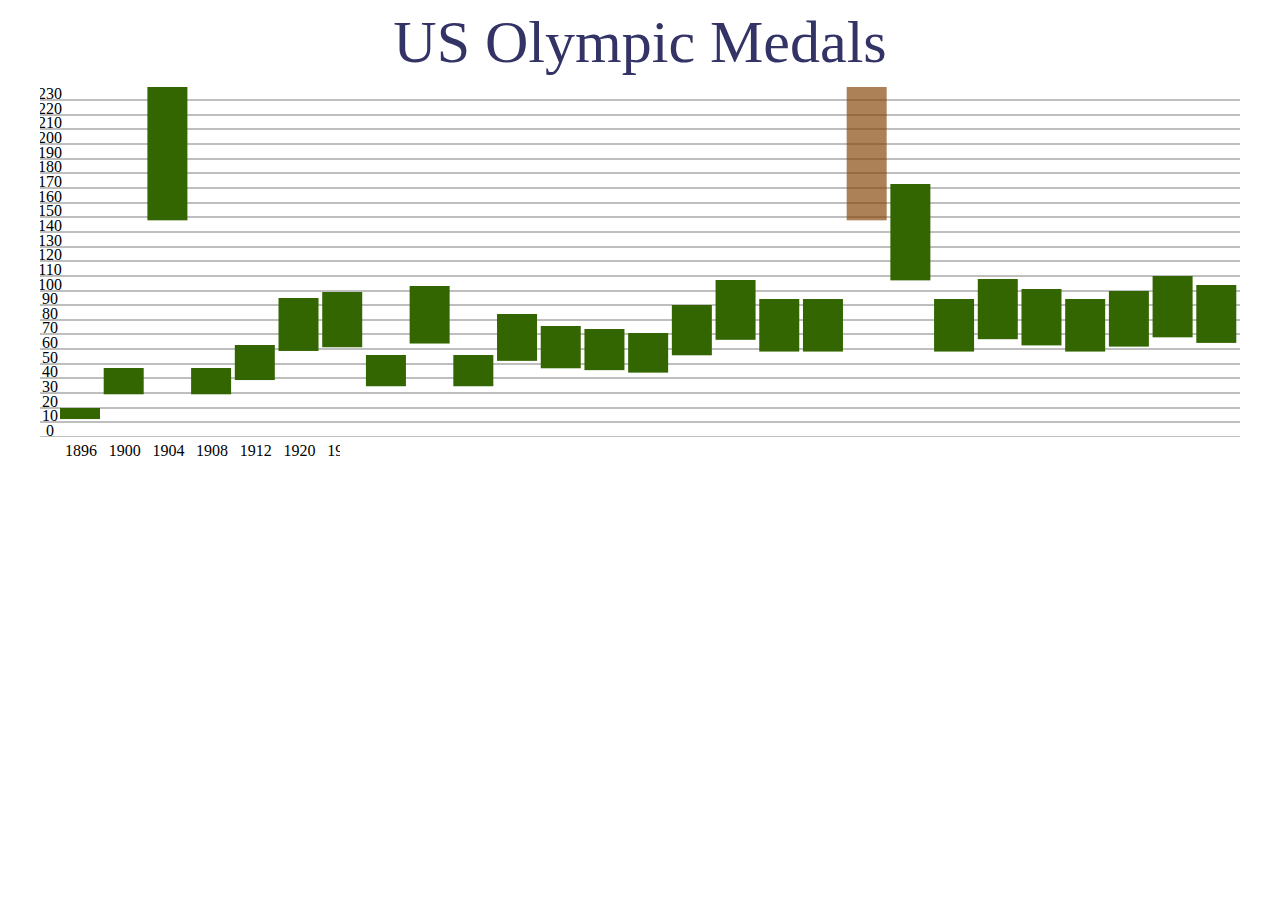
<file: src/main/webapp/index.html>
<!DOCTYPE html>
<html>
<head>
	<script type="text/javascript" src="d3lib/d3.js"></script>
	<script type="text/javascript" src="d3lib/d3.csv.js"></script>
	<script type="text/javascript" src="d3lib/d3.geom.js"></script>
  <script type="text/javascript" src="d3lib/d3.layout.js"></script>
  <link rel="stylesheet" type="text/css" href="css/hw6.css" /> 
	
</head>

<body>
  <div id="title" class="title"> US Olympic Medals </div>
  <div id="chart"></div>
  <div id="label"></div>
  <div id="button"></div>
  <div id="commLine"></div>
  <script type="text/javascript" charset="utf-8">
    
    var barCount;
    var globMax;

    var annimationTime = 1500;

    
    d3.csv("US_medals.csv", function(data)
    {
        var barWidth = 40;
        var width = 1200;
        var height = 350;
    		

        var title = d3.select("#title")
                      .append("g")
                      .attr("width", width)
                      .attr("height", 50);
    	
        var bars = d3.select("#chart")
                     .append("svg:svg")
                     .attr("width", width)
                     .attr("height", height);

        var labels = d3.select("#label")
                       .append("svg:svg")
                       .attr("Width", width)
                       .attr("height", 20);
        
        var buttons = d3.select("#button")
                        .append("svg:svg")
                        .attr("Width", width)
                        .attr("height", 150);

        var commLines = d3.select("#commLine")
                        .append("svg:svg")
                        .attr("Width", width)
                        .attr("height", 150);                  

        console.log(buttons);

        // Draw the initial bargraph //
        changeData("Total");

        
        var x = d3.scale.linear().domain([0, data.length]).range([20, width]);   // From example Barchart_3.html
        
        // Year Labels //
        labels.selectAll("text")
              .data(data)
              .enter()
              .append("svg:text")
              .attr("x", function(datum, index) { return x(index)+ 5; })
              .attr("y", 15)
              .text(function(datum) { return datum.Year; });


       // Circle Buttons //
        cir = ["Total", "Gold", "Silver", "Bronze"];
        buttons.selectAll("circle")
               .data(cir)
               .enter().append("svg:circle")
               .style("fill", function(d) {
                    return pickColor(d);
               })
               .attr("r", function(datum, index){
                    if(index == 0){
                        return 60;
                    }
                    else{
                        return 30;
                    }
               })
               .attr("cx", function(datum, index) { return index*150 + 400; })
               .attr("cy", 60)
               .on('click', changeData)
               .on("mousedown", enlarge);

        // Circle Labels //
        buttonLabel = ["", "Total Medals", "Gold Medals", "Silver Medals", "Bronze Medals"];
        buttons.selectAll("text")
               .data(buttonLabel)
               .enter().append("svg:text")
               .attr("x", function(datum, index) {return index*150+210; })
               .attr("y", 135)
               .text(function(datum) { return datum; });


        // Helper Functions //

        function enlarge(){
            buttons.selectAll("circle")
                   .transition()
                   .delay(0).duration(500)
                   .attr("r", 30);

            d3.select(this)
              .transition()
              .delay(0).duration(500)
              .attr("r", 60);
        }
        
        function changeData(field){
          
          globMax = 0;
          var val = d3.max(data, function(datum) { 
                window.globMax = Math.max(window.globMax, datum[field]);
                return window.globMax; 
          });
          var x = d3.scale.linear().domain([0, data.length]).range([20, width]);
          var y = d3.scale.linear().domain([0, globMax]).rangeRound([0, height]);
          //console.log(globMax);

          // Y-Axis Lines //
          /* This code block dynamically generates the y-axis marker lines.
             This procedure was taken from Barchart_3.html
          */
          bars.selectAll("line").remove();
          bars.selectAll("line")
              .data(y.ticks(20))
              .enter().append("line")
              .attr("x1", 0)
              .attr("x2", 1200)
              .attr("y1", function(i){return height - y(i);})
              .attr("y2", function(i){return height - y(i);})
              .style("stroke", "black")
              .style("opacity", .5);

          

          // Y-Axis Text //
          /* This code block dynamically generates the y-axis labels using the
             range of the category-data (subset of all data). 
             This procedure was taken from Barchart_3.html
          */
          bars.selectAll("text").remove();
          bars.selectAll("text")
              .data(y.ticks(20))
              .enter().append("svg:text")
              .attr("x", 10)
              .attr("y", function(i){return height - y(i)+5;})
              .attr("dy", "-0.4em")
              .attr("text-anchor", "middle")
              .text(function(i){return i;})
              .attr("fill","black");


          // Draw Bar in graph //
          /* This code block dynamically generates the bars in the 
             chart using the categoty-data subset. 
             This is inspired by the procedure used in Barchart_3.html,
             but is heavily extended/modified.
          */
          window.barCount = 0;
          bars.selectAll("rect").remove();
          bars.selectAll("rect")
  	          .data(data)
  	          .enter()
                .append("svg:rect")
                .attr("x", function(datum, index) { return x(index); })
                .attr("y", function(datum) { 
                      if (y(datum[field]) == 0) {
                        return 0;
                      }
                      return height - y(datum[field]); 
                    })
                .attr("height", 0)
                .attr("width", barWidth)
                .attr("fill", pickColor(field))
  	            .on("mouseover",function(datum){
                      d3.select(this).style("fill", "#9999FF"); //highlighting
                      
                      var whatIsThis = d3.select(this)[0][0].__data__.Comments;
                      //console.log(whatIsThis[0][0].__data__.Comments);
                      //console.log(whatIsThis);
                      
                      var commentToPrint = whatIsThis;
                      if (whatIsThis == "NA") {
                          commentToPrint = "";
                      }
                      //console.log(commentToPrint);
                      
                      /*
                      var commentToPrint = (function(datum) {
                        if(y(datum["Comments"]) == "NA") {
                          return "";
                        }
                        return y(datum["Comments"]);     
                      })();
                      console.log(commentToPrint);
                      */

                      // Details-on-demand text displays {type of medals, # of medals, and olympic location}
  	                  buttons.select("text")
                             .attr("x", 20)
                             .attr("y", 85)
                             .attr("font-family", "sans-serif")
                             .attr("font-size", "25px")
                             .attr("fill","#333366")
                             .text(datum[field] + " " + field + " in " + datum.Games + " " + commentToPrint);
                      })
                .on("mouseout", function() {
                      textOff();
                      d3.select(this).style("fill", function(datum) {
                          if (y(datum[field]) == 0) {
                            return "red";
                          }
                          return pickColor(field);
                        })
                })
                .transition()
                .duration(window.annimationTime)
                .attr("x", function(datum, index) { return x(index); })
                .attr("y", function(datum) { 
                      if (y(datum[field]) == 0) {
                        return 0;
                      }
                      return height - y(datum[field]); 
                    })
                .attr("height", function(datum) { 
                      if (y(datum[field]) == 0) {
                        return height;
                      }
                      return y(datum[field]); 
                    })
                .attr("width", barWidth)
                .attr("fill", function(datum) {
                      if (y(datum[field]) == 0) {
                        return "red";
                      }
                      return pickColor(field);
                    })
                .attr("id", function() {
                      var ret = "bar_" + window.barCount;
                      window.barCount++;
                      return ret;
                })
                .style("opacity", function(datum) {
                      if (y(datum[field]) == 0) {
                        return 0.1;
                      }
                      return 1;
                });
        }


        function pickCount()
        {
            var ret = "bar_" + window.barCount;
            window.barCount++;
            return ret;
        }


        function pickColor(field)
        {
            if(field == "Total")
                return "#336600";
            else if (field == "Gold")
                return "#FFCC00"; //"yellow";
            else if (field == "Silver")
                return "Silver";
            else if (field == "Bronze")
                return "#CC6600";
            else
                return "red";
        }

      /* This function helps remove dod text from the screen.
         This function was taken from Barchart_3.html with 
         slight alteration to fit our more complex architecture.
      */
	    function textOff()
	    {
	        buttons.select("text").text("");
	    };

	    }
    );
  </script>
  
</body>

</html>
</file>
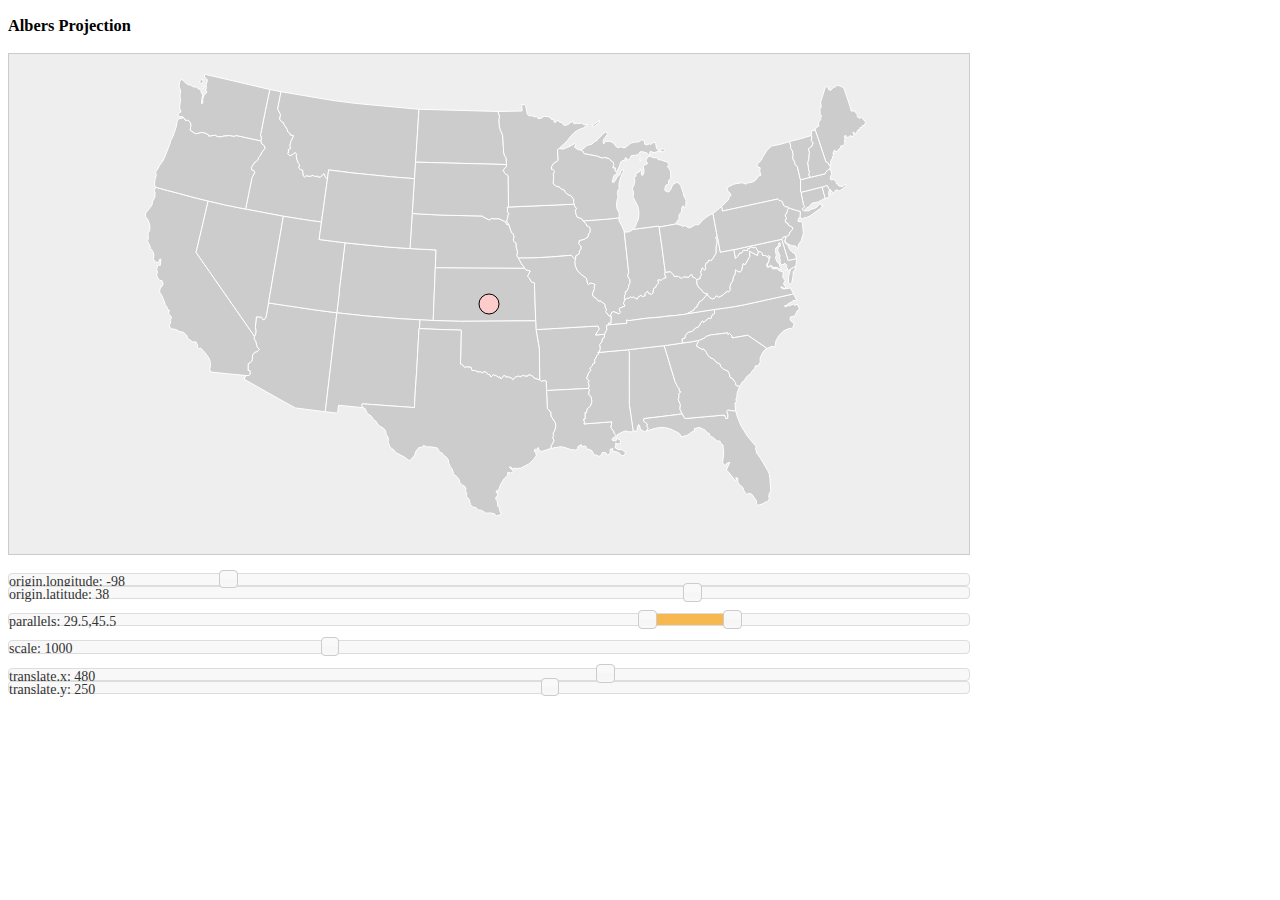
<file: src/main/webapp/d3lib/examples/albers/albers.html>
<!DOCTYPE html>
<html>
  <head>
    <meta http-equiv="Content-Type" content="text/html;charset=utf-8">
    <title>Albers Projection</title>
    <script type="text/javascript" src="../../d3.js"></script>
    <script type="text/javascript" src="../../d3.geo.js"></script>
    <script type="text/javascript" src="../../lib/jquery/jquery.min.js"></script>
    <script type="text/javascript" src="../../lib/jquery-ui/jquery-ui.min.js"></script>
    <style type="text/css">

@import url("../../lib/jquery-ui/jquery-ui.css");

body, .ui-widget {
  font: 14px Helvetica Neue;
}

svg {
  width: 960px;
  height: 500px;
  border: solid 1px #ccc;
  background: #eee;
}

#states path {
  fill: #ccc;
  stroke: #fff;
}

#states circle {
  fill: #fcc;
  stroke: #000;
}

div {
  width: 960px;
}

    </style>
  </head>
  <body>
    <h3>Albers Projection</h3>
    <script type="text/javascript">

// Our projection.
var xy = d3.geo.albers(),
    path = d3.geo.path().projection(xy);

d3.select("body")
  .append("svg")
  .append("g")
    .attr("id", "states");

d3.json("../data/us-states.json", function(collection) {
  d3.select("#states")
    .selectAll("path")
      .data(collection.features)
    .enter().append("path")
      .attr("d", path);
  d3.select("#states")
    .append("circle")
      .attr("r", 10)
      .attr("transform", "translate(" + xy(xy.origin()).join(",") + ")")
});

function refresh() {
  d3.selectAll("#states path")
      .attr("d", path);
  d3.select("#states circle")
      .attr("transform", "translate(" + xy(xy.origin()).join(",") + ")")
  d3.select("#parallels span")
      .text(xy.parallels());
  d3.select("#lon span")
      .text(xy.origin()[0]);
  d3.select("#lat span")
      .text(xy.origin()[1]);
  d3.select("#scale span")
      .text(xy.scale());
  d3.select("#translate-x span")
      .text(xy.translate()[0]);
  d3.select("#translate-y span")
      .text(xy.translate()[1]);
}

    </script><p>
    <div id="lon">origin.longitude: <span>-98</span></div>
    <div id="lat">origin.latitude: <span>38</span></div><p>
    <div id="parallels">parallels: <span>29.5,45.5</span></div><p>
    <div id="scale">scale: <span>1000</span></div><p>
    <div id="translate-x">translate.x: <span>480</span></div>
    <div id="translate-y">translate.y: <span>250</span></div>
    <script type="text/javascript">

$("#parallels").slider({
  range: true,
  min: -90,
  max: 90,
  step: 1e-1,
  values: [29.5, 45.5],
  slide: function(event, ui) {
    xy.parallels(ui.values);
    refresh();
  }
});

$("#lon").slider({
  min: -180,
  max: 180,
  step: 1e-1,
  value: -98,
  slide: function(event, ui) {
    var origin = xy.origin();
    origin[0] = ui.value;
    xy.origin(origin);
    refresh();
  }
});

$("#lat").slider({
  min: -90,
  max: 90,
  step: 1e-1,
  value: 38,
  slide: function(event, ui) {
    var origin = xy.origin();
    origin[1] = ui.value;
    xy.origin(origin);
    refresh();
  }
});

$("#scale").slider({
  min: 0,
  max: 3000,
  value: 1000,
  slide: function(event, ui) {
    xy.scale(ui.value);
    refresh();
  }
});

$("#translate-x").slider({
  min: -2000,
  max: 2000,
  value: 480,
  slide: function(event, ui) {
    var translate = xy.translate();
    translate[0] = ui.value;
    xy.translate(translate);
    refresh();
  }
});

$("#translate-y").slider({
  min: -2000,
  max: 2000,
  value: 250,
  slide: function(event, ui) {
    var translate = xy.translate();
    translate[1] = ui.value;
    xy.translate(translate);
    refresh();
  }
});

    </script>
  </body>
</html>
</file>
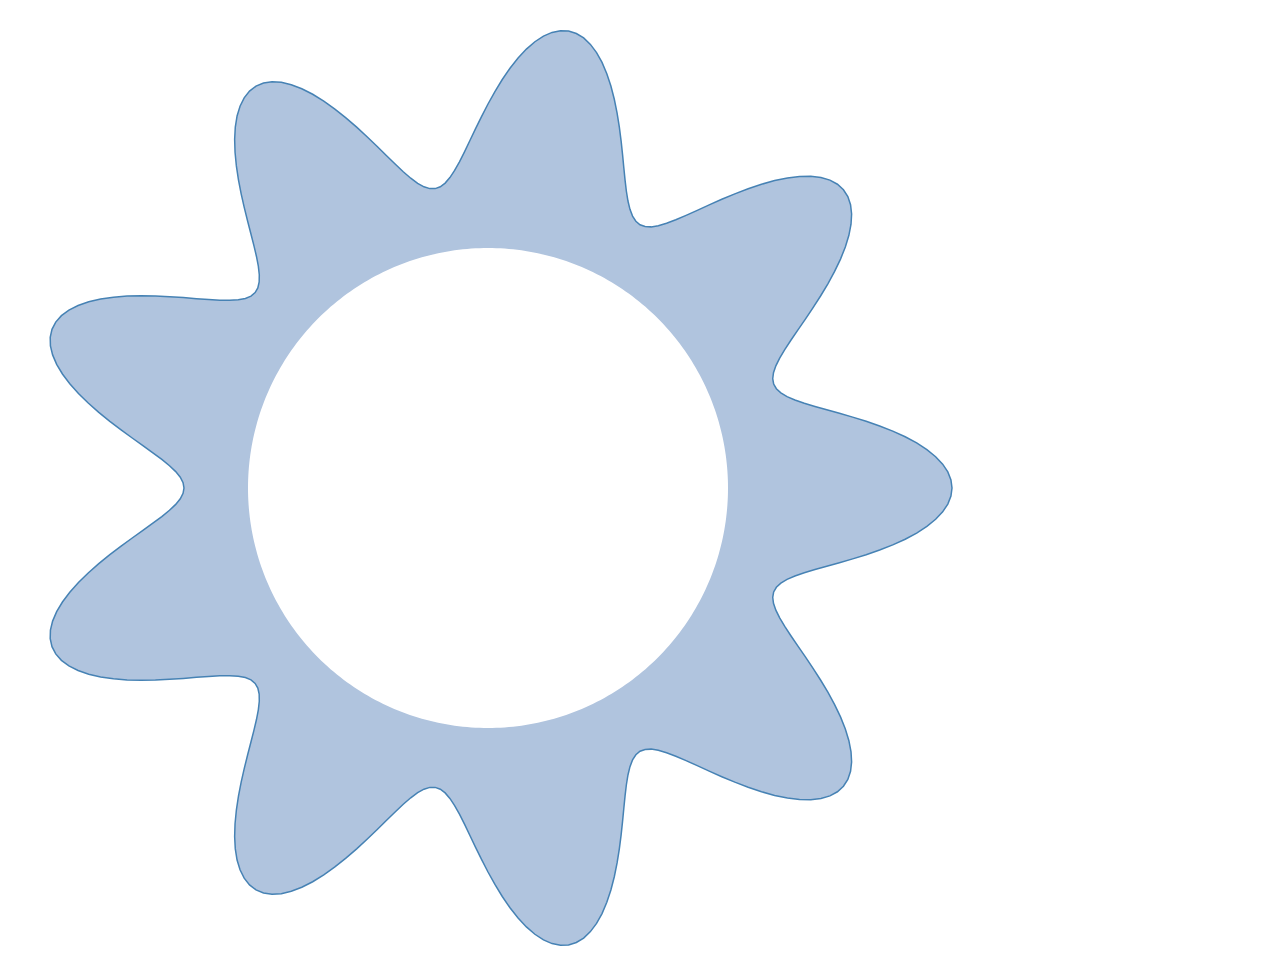
<file: src/main/webapp/d3lib/examples/area/area-radial.html>
<!DOCTYPE html>
<html>
  <head>
    <title>Area Chart (Radial)</title>
    <script type="text/javascript" src="../../d3.js"></script>
    <style type="text/css">

.area {
  fill: lightsteelblue;
}

.line {
  fill: none;
  stroke: steelblue;
  stroke-width: 1.5px;
}

    </style>
  </head>
  <body>
    <script type="text/javascript">

var r = 960 / 2,
    data = d3.range(361).map(function(i) { return .8 + Math.sin(i / 20 * Math.PI) / 6; });

var svg = d3.select("body").append("svg")
    .data([data])
    .attr("width", r * 2)
    .attr("height", r * 2)
  .append("g")
    .attr("transform", "translate(" + r + "," + r + ")");

svg.append("path")
    .attr("class", "area")
    .attr("d", d3.svg.area.radial()
    .innerRadius(r / 2)
    .outerRadius(function(d) { return r * d; })
    .angle(function(d, i) { return i / 180 * Math.PI; }));

svg.append("path")
    .attr("class", "line")
    .attr("d", d3.svg.line.radial()
    .radius(function(d) { return r * d; })
    .angle(function(d, i) { return i / 180 * Math.PI; }));

    </script>
  </body>
</html>
</file>
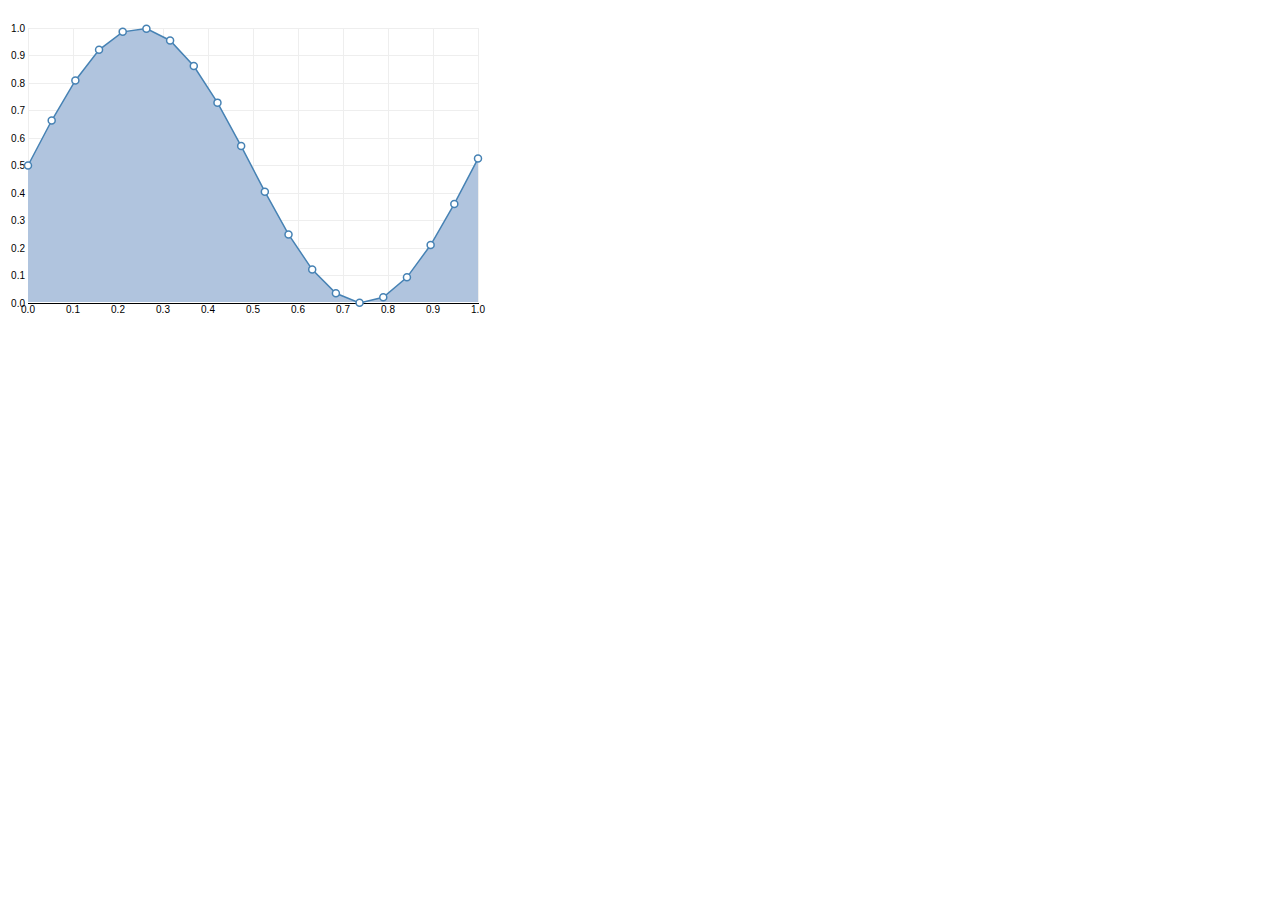
<file: src/main/webapp/d3lib/examples/area/area.html>
<!DOCTYPE html>
<html>
  <head>
    <title>Area Chart</title>
    <script type="text/javascript" src="../../d3.js"></script>
    <style type="text/css">

body {
  font: 10px sans-serif;
}

.rule line {
  stroke: #eee;
  shape-rendering: crispEdges;
}

.rule line.axis {
  stroke: #000;
}

.area {
  fill: lightsteelblue;
}

.line, circle.area {
  fill: none;
  stroke: steelblue;
  stroke-width: 1.5px;
}

circle.area {
  fill: #fff;
}

    </style>
  </head>
  <body>
    <script type="text/javascript">

var data = d3.range(20).map(function(i) {
  return {x: i / 19, y: (Math.sin(i / 3) + 1) / 2};
});

var w = 450,
    h = 275,
    p = 20,
    x = d3.scale.linear().domain([0, 1]).range([0, w]),
    y = d3.scale.linear().domain([0, 1]).range([h, 0]);

var vis = d3.select("body")
  .append("svg")
    .data([data])
    .attr("width", w + p * 2)
    .attr("height", h + p * 2)
  .append("g")
    .attr("transform", "translate(" + p + "," + p + ")");

var rules = vis.selectAll("g.rule")
    .data(x.ticks(10))
  .enter().append("g")
    .attr("class", "rule");

rules.append("line")
    .attr("x1", x)
    .attr("x2", x)
    .attr("y1", 0)
    .attr("y2", h - 1);

rules.append("line")
    .attr("class", function(d) { return d ? null : "axis"; })
    .attr("y1", y)
    .attr("y2", y)
    .attr("x1", 0)
    .attr("x2", w + 1);

rules.append("text")
    .attr("x", x)
    .attr("y", h + 3)
    .attr("dy", ".71em")
    .attr("text-anchor", "middle")
    .text(x.tickFormat(10));

rules.append("text")
    .attr("y", y)
    .attr("x", -3)
    .attr("dy", ".35em")
    .attr("text-anchor", "end")
    .text(y.tickFormat(10));

vis.append("path")
    .attr("class", "area")
    .attr("d", d3.svg.area()
    .x(function(d) { return x(d.x); })
    .y0(h - 1)
    .y1(function(d) { return y(d.y); }));

vis.append("path")
    .attr("class", "line")
    .attr("d", d3.svg.line()
    .x(function(d) { return x(d.x); })
    .y(function(d) { return y(d.y); }));

vis.selectAll("circle.area")
    .data(data)
  .enter().append("circle")
    .attr("class", "area")
    .attr("cx", function(d) { return x(d.x); })
    .attr("cy", function(d) { return y(d.y); })
    .attr("r", 3.5);

    </script>
  </body>
</html>
</file>
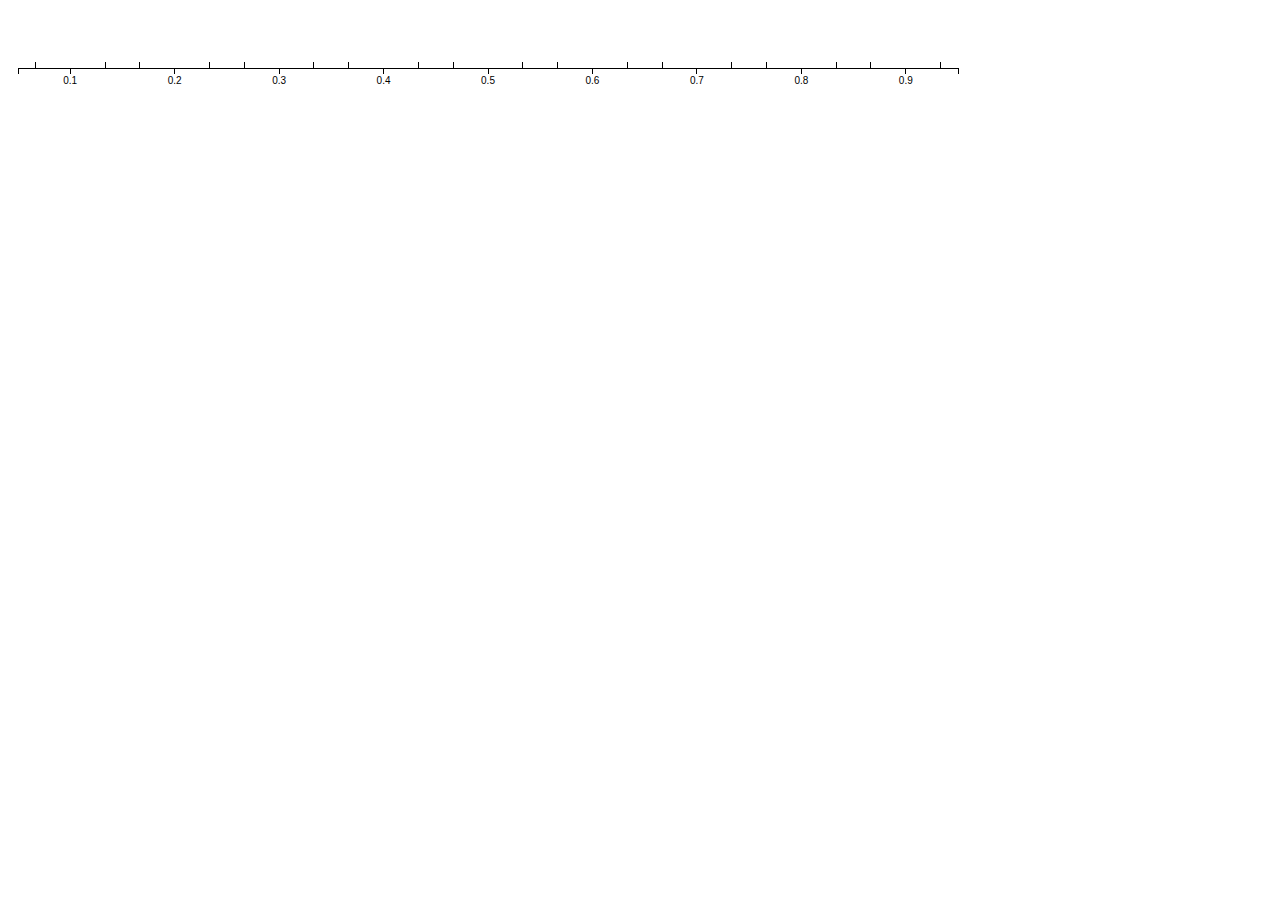
<file: src/main/webapp/d3lib/examples/axis/axis-alternating.html>
<!DOCTYPE html>
<html>
  <head>
    <script type="text/javascript" src="../../d3.js"></script>
    <style type="text/css">

body {
  font: 10px sans-serif;
}

line, path {
  fill: none;
  stroke: #000;
  shape-rendering: crispEdges;
}

.minor :not(.minor) {
  display: none;
}

    </style>
  </head>
  <body>
    <script type="text/javascript">

var m = [10, 10, 20, 10],
    w = 960 - m[1] - m[3],
    h = 80 - m[0] - m[2],
    x = d3.scale.linear().domain([.05, .95]).range([0, w]),
    y = d3.scale.linear().range([0, h]);

var svg = d3.select("body").append("svg")
    .attr("width", w + m[1] + m[3])
    .attr("height", h + m[0] + m[2])
  .append("g")
    .attr("transform", "translate(" + m[3] + "," + m[0] + ")");

svg.append("g")
    .attr("class", "x minor")
    .attr("transform", "translate(0," + h + ")")
    .call(d3.svg.axis().scale(x).tickSubdivide(2).tickSize(-6));

svg.append("g")
    .attr("class", "x axis")
    .attr("transform", "translate(0," + h + ")")
    .call(d3.svg.axis().scale(x));

    </script>
  </body>
</html>
</file>
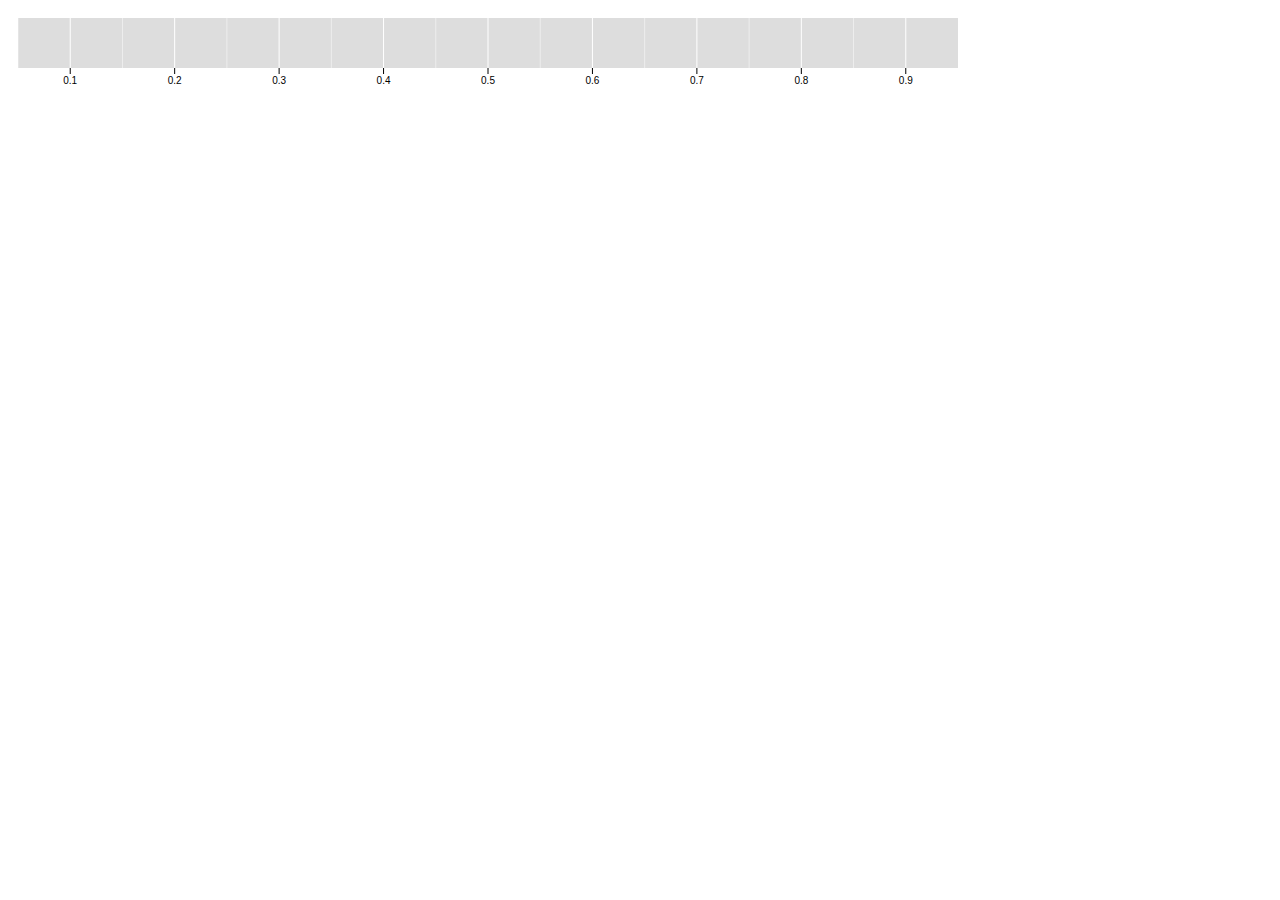
<file: src/main/webapp/d3lib/examples/axis/axis-ggplot2.html>
<!DOCTYPE html>
<html>
  <head>
    <script type="text/javascript" src="../../d3.js"></script>
    <style type="text/css">

body {
  font: 10px sans-serif;
}

rect {
  fill: #ddd;
}

.grid line {
  stroke: #fff;
}

.grid line.minor {
  stroke-width: .5px;
}

.grid text {
  display: none;
}

.axis line {
  stroke: #000;
}

path {
  display: none;
}

    </style>
  </head>
  <body>
    <script type="text/javascript">

var m = [10, 10, 20, 10],
    w = 960 - m[1] - m[3],
    h = 80 - m[0] - m[2],
    x = d3.scale.linear().domain([.05, .95]).range([0, w]),
    y = d3.scale.linear().range([0, h]);

var svg = d3.select("body").append("svg")
    .attr("width", w + m[1] + m[3])
    .attr("height", h + m[0] + m[2])
  .append("g")
    .attr("transform", "translate(" + m[3] + "," + m[0] + ")");

svg.append("rect")
    .attr("width", w)
    .attr("height", h);

svg.append("g")
    .attr("class", "x grid")
    .attr("transform", "translate(0," + h + ")")
    .call(d3.svg.axis().scale(x).tickSubdivide(1).tickSize(-h));

svg.append("g")
    .attr("class", "x axis")
    .attr("transform", "translate(0," + h + ")")
    .call(d3.svg.axis().scale(x));

    </script>
  </body>
</html>
</file>
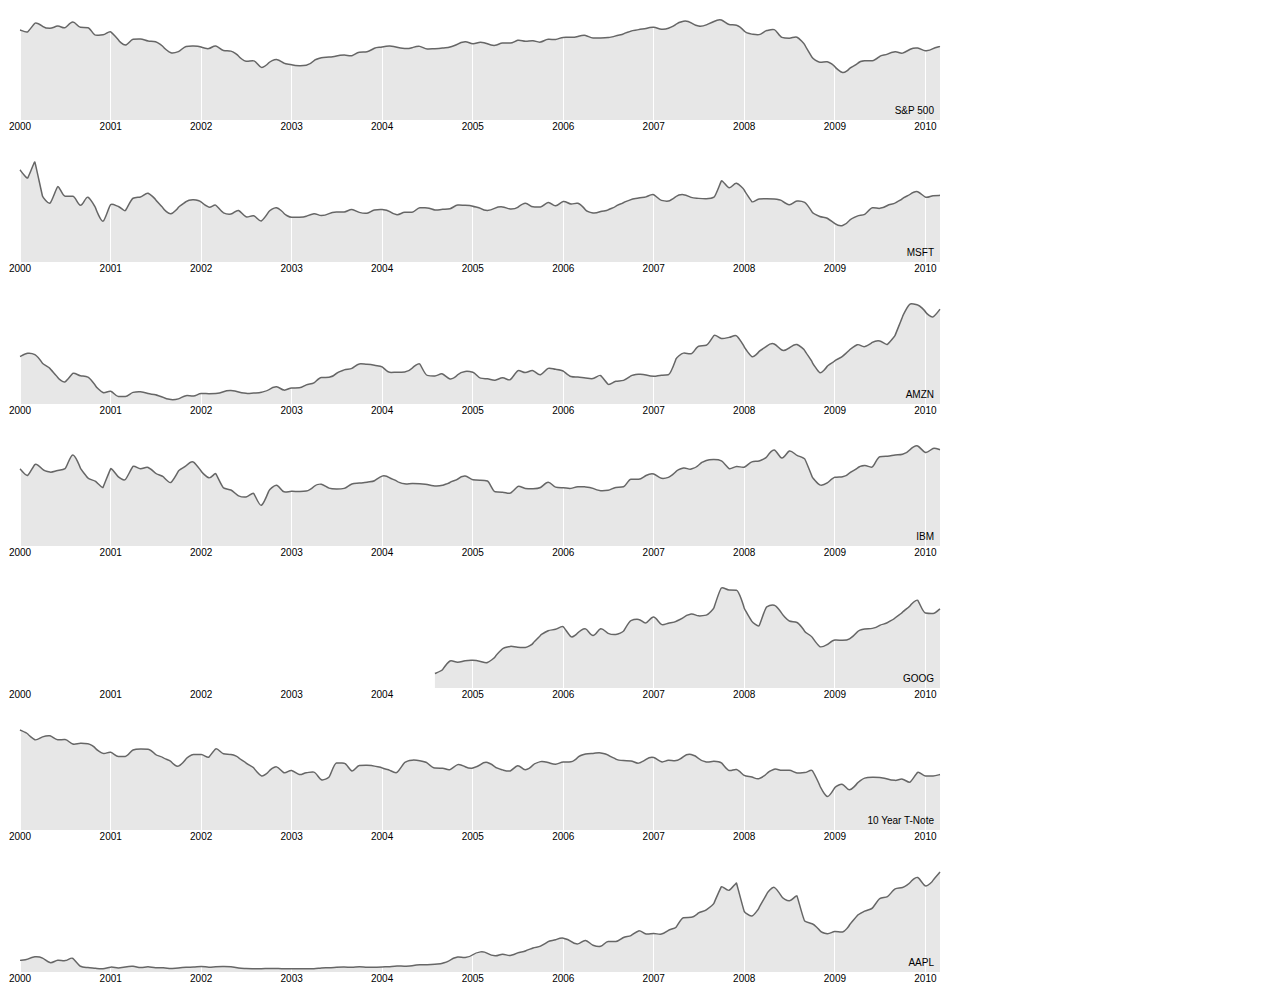
<file: src/main/webapp/d3lib/examples/axis/axis-multiples.html>
<!DOCTYPE html>
<html>
  <head>
    <script type="text/javascript" src="../../d3.js"></script>
    <script type="text/javascript" src="../../d3.csv.js"></script>
    <script type="text/javascript" src="../../d3.time.js"></script>
    <style type="text/css">

body {
  font: 10px sans-serif;
  margin: 0;
}

path.line {
  fill: none;
  stroke: #666;
  stroke-width: 1.5px;
}

path.area {
  fill: #e7e7e7;
}

.axis path, .axis line {
  fill: none;
  stroke: #fff;
  shape-rendering: crispEdges;
}

    </style>
  </head>
  <body>
    <script type="text/javascript">

var m = [20, 20, 20, 20],
    w = 960 - m[1] - m[3],
    h = 140 - m[0] - m[2],
    parse = d3.time.format("%b %Y").parse;

// Scales. Note the inverted domain for the y-scale: bigger is up!
var x = d3.time.scale().range([0, w]),
    y = d3.scale.linear().range([h, 0]);

// X-axis.
var xAxis = d3.svg.axis()
    .scale(x)
    .tickSize(-h);

// An area generator, for the light fill.
var area = d3.svg.area()
    .interpolate("monotone")
    .x(function(d) { return x(d.date); })
    .y0(h)
    .y1(function(d) { return y(d.price); });

// A line generator, for the dark stroke.
var line = d3.svg.line()
    .interpolate("monotone")
    .x(function(d) { return x(d.date); })
    .y(function(d) { return y(d.price); });

d3.csv("../data/stocks.csv", function(data) {

  // Nest values by symbol.
  var symbols = d3.nest()
      .key(function(d) { return d.symbol; })
      .entries(data);

  // Parse dates and numbers. We assume values are sorted by date.
  // Also compute the maximum price per symbol, needed for the y-domain.
  symbols.forEach(function(s) {
    s.values.forEach(function(d) { d.date = parse(d.date); d.price = +d.price; });
    s.maxPrice = d3.max(s.values, function(d) { return d.price; });
  });

  // Compute the minimum and maximum date across symbols.
  x.domain([
    d3.min(symbols, function(d) { return d.values[0].date; }),
    d3.max(symbols, function(d) { return d.values[d.values.length - 1].date; })
  ]);

  // Add an SVG element for each symbol, with the desired dimensions and margin.
  var svg = d3.select("body").selectAll("svg")
      .data(symbols)
    .enter().append("svg")
      .attr("width", w + m[1] + m[3])
      .attr("height", h + m[0] + m[2])
    .append("g")
      .attr("transform", "translate(" + m[3] + "," + m[0] + ")");

  // Add the area path elements. Note: the y-domain is set per element.
  svg.append("path")
      .attr("class", "area")
      .attr("d", function(d) { y.domain([0, d.maxPrice]); return area(d.values); });

  // Add the x-axis.
  svg.append("g")
      .attr("class", "x axis")
      .attr("transform", "translate(0," + h + ")")
      .call(xAxis);

  // Add the line path elements. Note: the y-domain is set per element.
  svg.append("path")
      .attr("class", "line")
      .attr("d", function(d) { y.domain([0, d.maxPrice]); return line(d.values); });

  // Add a small label for the symbol name.
  svg.append("text")
      .attr("x", w - 6)
      .attr("y", h - 6)
      .attr("text-anchor", "end")
      .text(function(d) { return d.key; });
});

    </script>
  </body>
</html>
</file>
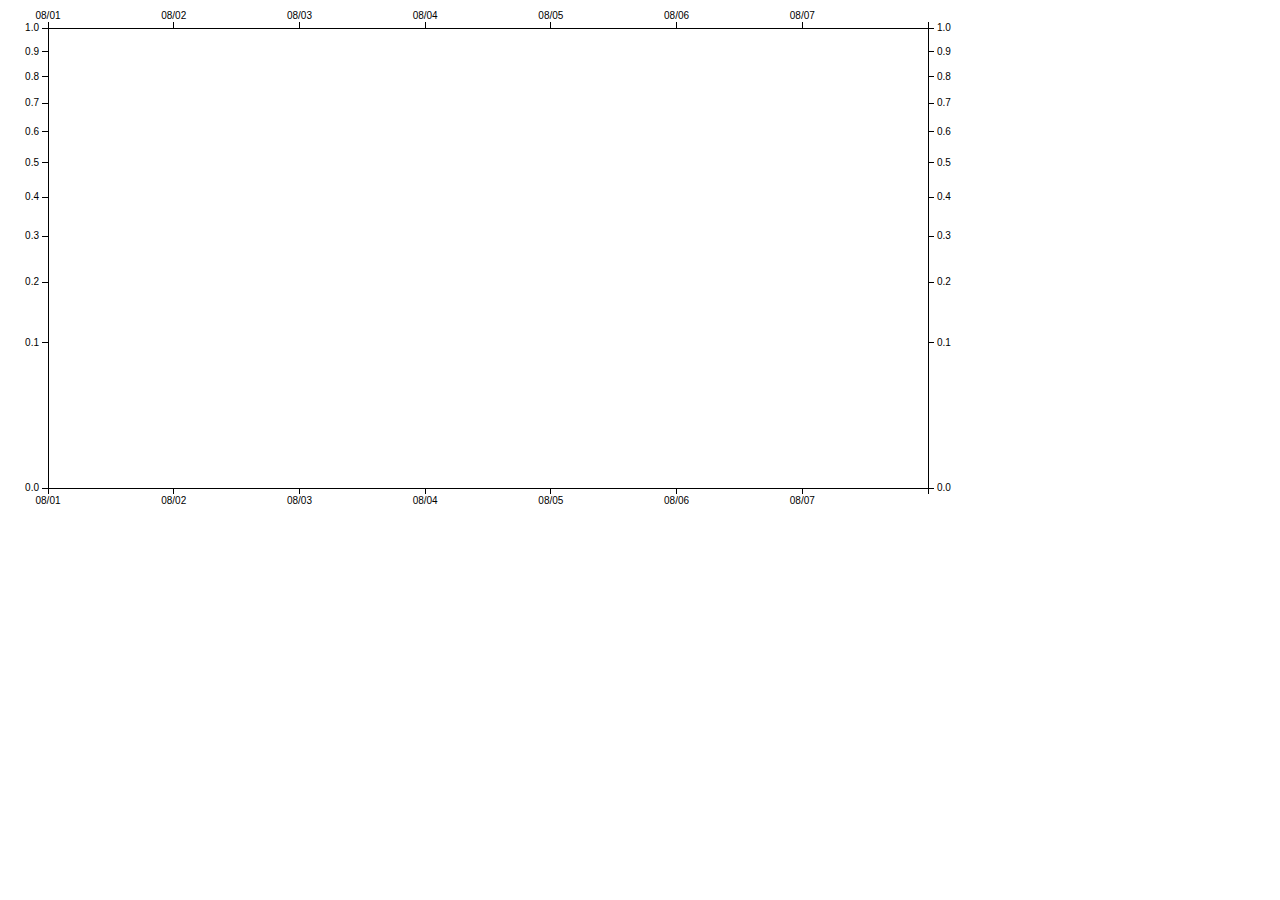
<file: src/main/webapp/d3lib/examples/axis/axis-orientations.html>
<!DOCTYPE html>
<html>
  <head>
    <script type="text/javascript" src="../../d3.js"></script>
    <script type="text/javascript" src="../../d3.time.js"></script>
    <style type="text/css">

body {
  font: 10px sans-serif;
}

.axis line, .axis path {
  fill: none;
  stroke: #000;
  shape-rendering: crispEdges;
}

    </style>
  </head>
  <body>
    <script type="text/javascript">

var m = [20, 40, 20, 40],
    w = 960 - m[1] - m[3],
    h = 500 - m[0] - m[2],
    x = d3.time.scale().domain([new Date(2011, 07, 01), new Date(2011, 07, 08)]).range([0, w]),
    y = d3.scale.sqrt().range([h, 0]);

var xAxis = d3.svg.axis()
    .scale(x)
    .ticks(d3.time.days)
    .tickFormat(d3.time.format("%m/%d"));

var yAxis = d3.svg.axis()
    .scale(y);

var svg = d3.select("body").append("svg")
    .attr("width", w + m[1] + m[3])
    .attr("height", h + m[0] + m[2])
  .append("g")
    .attr("transform", "translate(" + m[3] + "," + m[0] + ")");

svg.append("g")
    .attr("class", "bottom axis")
    .attr("transform", "translate(0," + h + ")")
    .call(xAxis.orient("bottom"));

svg.append("g")
    .attr("class", "top axis")
    .call(xAxis.orient("top"));

svg.append("g")
    .attr("class", "left axis")
    .call(yAxis.orient("left"));

svg.append("g")
    .attr("class", "right axis")
    .attr("transform", "translate(" + w + ",0)")
    .call(yAxis.orient("right"));

    </script>
  </body>
</html>
</file>
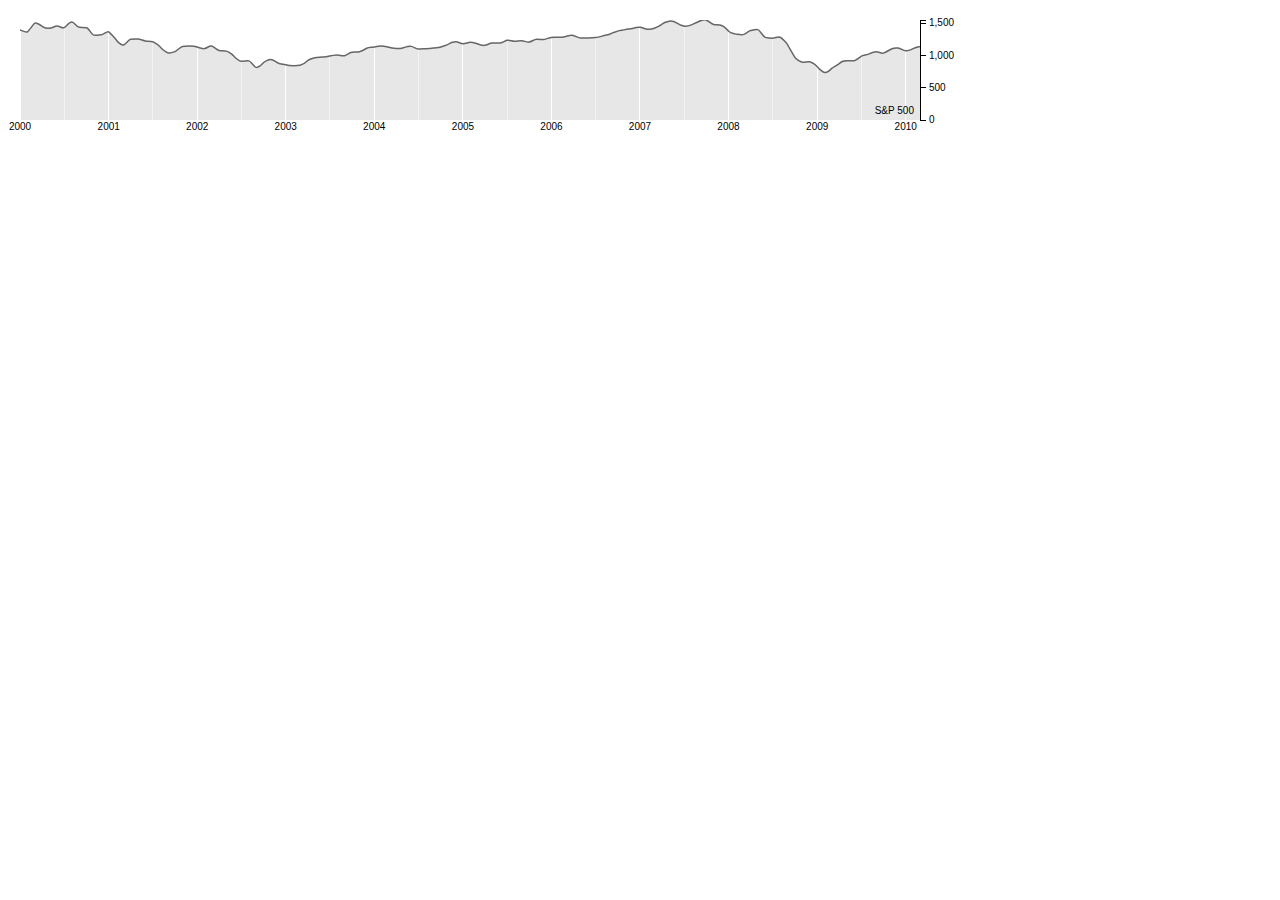
<file: src/main/webapp/d3lib/examples/axis/axis-transition.html>
<!DOCTYPE html>
<html>
  <head>
    <script type="text/javascript" src="../../d3.js"></script>
    <script type="text/javascript" src="../../d3.csv.js"></script>
    <script type="text/javascript" src="../../d3.time.js"></script>
    <style type="text/css">

body {
  font: 10px sans-serif;
  margin: 0;
}

path.line {
  fill: none;
  stroke: #666;
  stroke-width: 1.5px;
}

path.area {
  fill: #e7e7e7;
}

.axis {
  shape-rendering: crispEdges;
}

.x.axis line {
  stroke: #fff;
}

.x.axis .minor {
  stroke-opacity: .5;
}

.x.axis path {
  display: none;
}

.y.axis line, .y.axis path {
  fill: none;
  stroke: #000;
}

    </style>
  </head>
  <body>
    <script type="text/javascript">

var m = [20, 40, 20, 20],
    w = 960 - m[1] - m[3],
    h = 140 - m[0] - m[2],
    parse = d3.time.format("%b %Y").parse;

// Scales. Note the inverted domain for the y-scale: bigger is up!
var x = d3.time.scale().range([0, w]),
    y = d3.scale.linear().range([h, 0]);

// Axes.
var xAxis = d3.svg.axis().scale(x).tickSize(-h).tickSubdivide(true),
    yAxis = d3.svg.axis().scale(y).ticks(4).orient("right");

// An area generator, for the light fill.
var area = d3.svg.area()
    .interpolate("monotone")
    .x(function(d) { return x(d.date); })
    .y0(h)
    .y1(function(d) { return y(d.price); });

// A line generator, for the dark stroke.
var line = d3.svg.line()
    .interpolate("monotone")
    .x(function(d) { return x(d.date); })
    .y(function(d) { return y(d.price); });

d3.csv("../data/stocks.csv", function(data) {

  // Filter to one symbol; the S&P 500.
  var values = data.filter(function(d) {
    return d.symbol == "S&P 500";
  });

  // Parse dates and numbers. We assume values are sorted by date.
  values.forEach(function(d) {
    d.date = parse(d.date);
    d.price = +d.price;
  });

  // Compute the minimum and maximum date, and the maximum price.
  x.domain([values[0].date, values[values.length - 1].date]);
  y.domain([0, d3.max(values, function(d) { return d.price; })]);

  // Add an SVG element with the desired dimensions and margin.
  var svg = d3.select("body").append("svg")
      .attr("width", w + m[1] + m[3])
      .attr("height", h + m[0] + m[2])
    .append("g")
      .attr("transform", "translate(" + m[3] + "," + m[0] + ")");

  // Add the clip path.
  svg.append("clipPath")
      .attr("id", "clip")
    .append("rect")
      .attr("width", w)
      .attr("height", h);

  // Add the area path.
  svg.append("path")
      .attr("class", "area")
      .attr("clip-path", "url(#clip)")
      .attr("d", area(values));

  // Add the x-axis.
  svg.append("g")
      .attr("class", "x axis")
      .attr("transform", "translate(0," + h + ")")
      .call(xAxis);

  // Add the y-axis.
  svg.append("g")
      .attr("class", "y axis")
      .attr("transform", "translate(" + w + ",0)")
      .call(yAxis);

  // Add the line path.
  svg.append("path")
      .attr("class", "line")
      .attr("clip-path", "url(#clip)")
      .attr("d", line(values));

  // Add a small label for the symbol name.
  svg.append("text")
      .attr("x", w - 6)
      .attr("y", h - 6)
      .attr("text-anchor", "end")
      .text(values[0].symbol);

  // On click, update the x-axis.
  svg.on("click", function() {
    var n = values.length - 1,
        i = Math.floor(Math.random() * n / 2),
        j = i + Math.floor(Math.random() * n / 2) + 1;
    x.domain([values[i].date, values[j].date]);
    var t = svg.transition().duration(750);
    t.select(".x.axis").call(xAxis);
    t.select(".area").attr("d", area(values));
    t.select(".line").attr("d", line(values));
  });
});

    </script>
  </body>
</html>
</file>
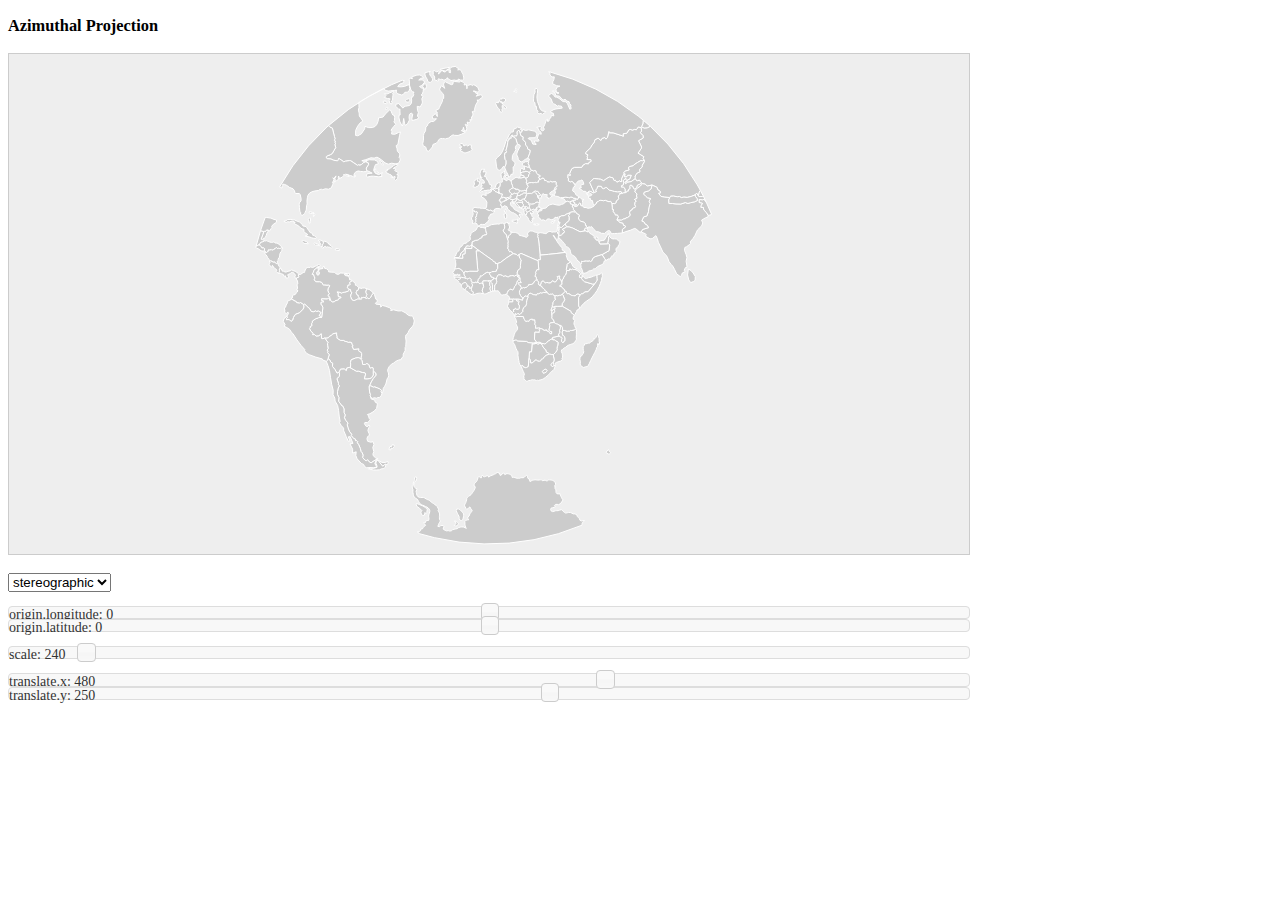
<file: src/main/webapp/d3lib/examples/azimuthal/azimuthal.html>
<!DOCTYPE html>
<html>
  <head>
    <meta http-equiv="Content-Type" content="text/html;charset=utf-8">
    <title>Azimuthal Projection</title>
    <script type="text/javascript" src="../../d3.js"></script>
    <script type="text/javascript" src="../../d3.geo.js"></script>
    <script type="text/javascript" src="../../lib/jquery/jquery.min.js"></script>
    <script type="text/javascript" src="../../lib/jquery-ui/jquery-ui.min.js"></script>
    <link type="text/css" rel="stylesheet" href="azimuthal.css"/>
  </head>
  <body>
    <h3>Azimuthal Projection</h3>
    <script type="text/javascript" src="azimuthal.js"></script><p>
    <select id="mode">
      <option value="stereographic">stereographic</option>
      <option value="orthographic">orthographic</option>
      <option value="equidistant">equidistant</option>
      <option value="gnomonic">gnomonic</option>
      <option value="equalarea">equalarea</option>
    </select>
    <div id="lon">origin.longitude: <span>0</span></div>
    <div id="lat">origin.latitude: <span>0</span></div><p>
    <div id="scale">scale: <span>240</span></div><p>
    <div id="translate-x">translate.x: <span>480</span></div>
    <div id="translate-y">translate.y: <span>250</span></div>
    <script type="text/javascript">

$("#lon").slider({
  min: -180,
  max: 180,
  step: 1e-1,
  value: 0,
  slide: function(event, ui) {
    var origin = xy.origin();
    origin[0] = ui.value;
    xy.origin(origin);
    circle.origin(origin);
    refresh();
  }
});

$("#lat").slider({
  min: -90,
  max: 90,
  step: 1e-1,
  value: 0,
  slide: function(event, ui) {
    var origin = xy.origin();
    origin[1] = ui.value;
    xy.origin(origin);
    circle.origin(origin);
    refresh();
  }
});

$("#scale").slider({
  min: 0,
  max: 3000,
  value: 240,
  slide: function(event, ui) {
    xy.scale(ui.value);
    refresh();
  }
});

$("#translate-x").slider({
  min: -2000,
  max: 2000,
  value: 480,
  slide: function(event, ui) {
    var translate = xy.translate();
    translate[0] = ui.value;
    xy.translate(translate);
    refresh();
  }
});

$("#translate-y").slider({
  min: -2000,
  max: 2000,
  value: 250,
  slide: function(event, ui) {
    var translate = xy.translate();
    translate[1] = ui.value;
    xy.translate(translate);
    refresh();
  }
});

$("#mode").change(function() {
  var mode = $(this).val();
  xy.mode(mode);
  refresh(500);
});

    </script>
  </body>
</html>
</file>
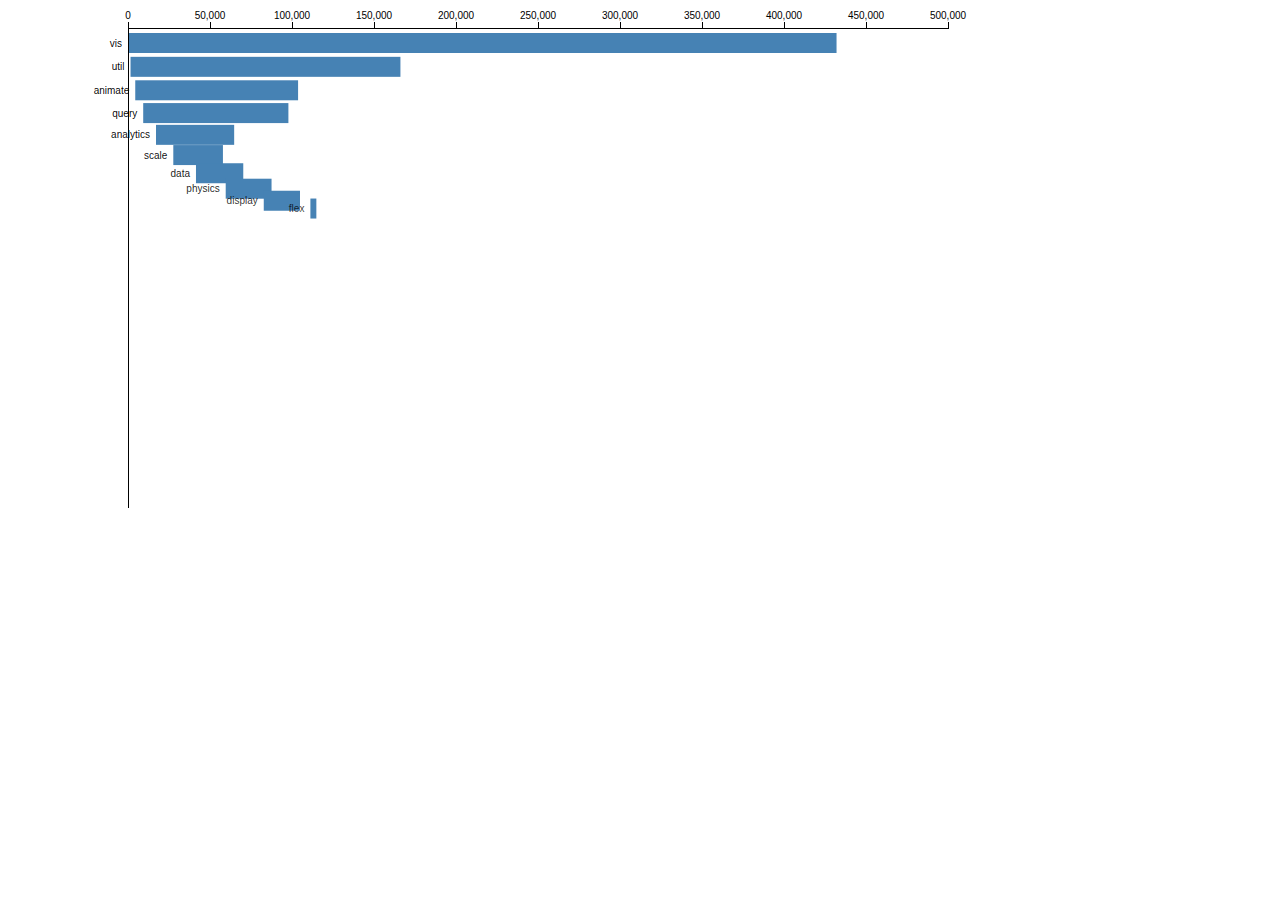
<file: src/main/webapp/d3lib/examples/bar/bar-hierarchy.html>
<!DOCTYPE html>
<html>
  <head>
    <title>Hierarchical Bar Chart</title>
    <script type="text/javascript" src="../../d3.js"></script>
    <script type="text/javascript" src="../../d3.layout.js"></script>
    <style type="text/css">

text {
  font: 10px sans-serif;
}

rect.background {
  fill: white;
}

.axis {
  shape-rendering: crispEdges;
}

.axis path, .axis line {
  fill: none;
  stroke: #000;
}

    </style>
  </head>
  <body>
    <script type="text/javascript">

var m = [20, 20, 20, 120], // top right bottom left
    w = 960 - m[1] - m[3], // width
    h = 500 - m[0] - m[2], // height
    x = d3.scale.linear().range([0, w]),
    y = 20, // bar height
    z = d3.scale.ordinal().range(["steelblue", "#ccc"]), // bar color
    duration = 750,
    delay = 25;

var hierarchy = d3.layout.partition()
    .value(function(d) { return d.size; });

var xAxis = d3.svg.axis()
    .scale(x)
    .orient("top");

var svg = d3.select("body").append("svg")
    .attr("width", w + m[1] + m[3])
    .attr("height", h + m[0] + m[2])
  .append("g")
    .attr("transform", "translate(" + m[3] + "," + m[0] + ")");

svg.append("rect")
    .attr("class", "background")
    .attr("width", w)
    .attr("height", h)
    .on("click", up);

svg.append("g")
    .attr("class", "x axis");

svg.append("g")
    .attr("class", "y axis")
  .append("line")
    .attr("y1", "100%");

d3.json("../data/flare.json", function(root) {
  hierarchy.nodes(root);
  x.domain([0, root.value]).nice();
  down(root, 0);
});

function down(d, i) {
  if (!d.children || this.__transition__) return;
  var end = duration + d.children.length * delay;

  // Mark any currently-displayed bars as exiting.
  var exit = svg.selectAll(".enter").attr("class", "exit");

  // Entering nodes immediately obscure the clicked-on bar, so hide it.
  exit.selectAll("rect").filter(function(p) { return p === d; })
      .style("fill-opacity", 1e-6);

  // Enter the new bars for the clicked-on data.
  // Per above, entering bars are immediately visible.
  var enter = bar(d)
      .attr("transform", stack(i))
      .style("opacity", 1);

  // Have the text fade-in, even though the bars are visible.
  // Color the bars as parents; they will fade to children if appropriate.
  enter.select("text").style("fill-opacity", 1e-6);
  enter.select("rect").style("fill", z(true));

  // Update the x-scale domain.
  x.domain([0, d3.max(d.children, function(d) { return d.value; })]).nice();

  // Update the x-axis.
  svg.selectAll(".x.axis").transition().duration(duration).call(xAxis);

  // Transition entering bars to their new position.
  var enterTransition = enter.transition()
      .duration(duration)
      .delay(function(d, i) { return i * delay; })
      .attr("transform", function(d, i) { return "translate(0," + y * i * 1.2 + ")"; });

  // Transition entering text.
  enterTransition.select("text").style("fill-opacity", 1);

  // Transition entering rects to the new x-scale.
  enterTransition.select("rect")
      .attr("width", function(d) { return x(d.value); })
      .style("fill", function(d) { return z(!!d.children); });

  // Transition exiting bars to fade out.
  var exitTransition = exit.transition()
      .duration(duration)
      .style("opacity", 1e-6)
      .remove();

  // Transition exiting bars to the new x-scale.
  exitTransition.selectAll("rect").attr("width", function(d) { return x(d.value); });

  // Rebind the current node to the background.
  svg.select(".background").data([d]).transition().duration(end); d.index = i;
}

function up(d) {
  if (!d.parent || this.__transition__) return;
  var end = duration + d.children.length * delay;

  // Mark any currently-displayed bars as exiting.
  var exit = svg.selectAll(".enter").attr("class", "exit");

  // Enter the new bars for the clicked-on data's parent.
  var enter = bar(d.parent)
      .attr("transform", function(d, i) { return "translate(0," + y * i * 1.2 + ")"; })
      .style("opacity", 1e-6);

  // Color the bars as appropriate.
  // Exiting nodes will obscure the parent bar, so hide it.
  enter.select("rect")
      .style("fill", function(d) { return z(!!d.children); })
    .filter(function(p) { return p === d; })
      .style("fill-opacity", 1e-6);

  // Update the x-scale domain.
  x.domain([0, d3.max(d.parent.children, function(d) { return d.value; })]).nice();

  // Update the x-axis.
  svg.selectAll(".x.axis").transition().duration(duration).call(xAxis);

  // Transition entering bars to fade in over the full duration.
  var enterTransition = enter.transition()
      .duration(end)
      .style("opacity", 1);

  // Transition entering rects to the new x-scale.
  // When the entering parent rect is done, make it visible!
  enterTransition.select("rect")
      .attr("width", function(d) { return x(d.value); })
      .each("end", function(p) { if (p === d) d3.select(this).style("fill-opacity", null); });

  // Transition exiting bars to the parent's position.
  var exitTransition = exit.selectAll("g").transition()
      .duration(duration)
      .delay(function(d, i) { return i * delay; })
      .attr("transform", stack(d.index));

  // Transition exiting text to fade out.
  exitTransition.select("text")
      .style("fill-opacity", 1e-6);

  // Transition exiting rects to the new scale and fade to parent color.
  exitTransition.select("rect")
      .attr("width", function(d) { return x(d.value); })
      .style("fill", z(true));

  // Remove exiting nodes when the last child has finished transitioning.
  exit.transition().duration(end).remove();

  // Rebind the current parent to the background.
  svg.select(".background").data([d.parent]).transition().duration(end);;
}

// Creates a set of bars for the given data node, at the specified index.
function bar(d) {
  var bar = svg.insert("g", ".y.axis")
      .attr("class", "enter")
      .attr("transform", "translate(0,5)")
    .selectAll("g")
      .data(d.children)
    .enter().append("g")
      .style("cursor", function(d) { return !d.children ? null : "pointer"; })
      .on("click", down);

  bar.append("text")
      .attr("x", -6)
      .attr("y", y / 2)
      .attr("dy", ".35em")
      .attr("text-anchor", "end")
      .text(function(d) { return d.name; });

  bar.append("rect")
      .attr("width", function(d) { return x(d.value); })
      .attr("height", y);

  return bar;
}

// A stateful closure for stacking bars horizontally.
function stack(i) {
  var x0 = 0;
  return function(d) {
    var tx = "translate(" + x0 + "," + y * i * 1.2 + ")";
    x0 += x(d.value);
    return tx;
  };
}

    </script>
  </body>
</html>
</file>
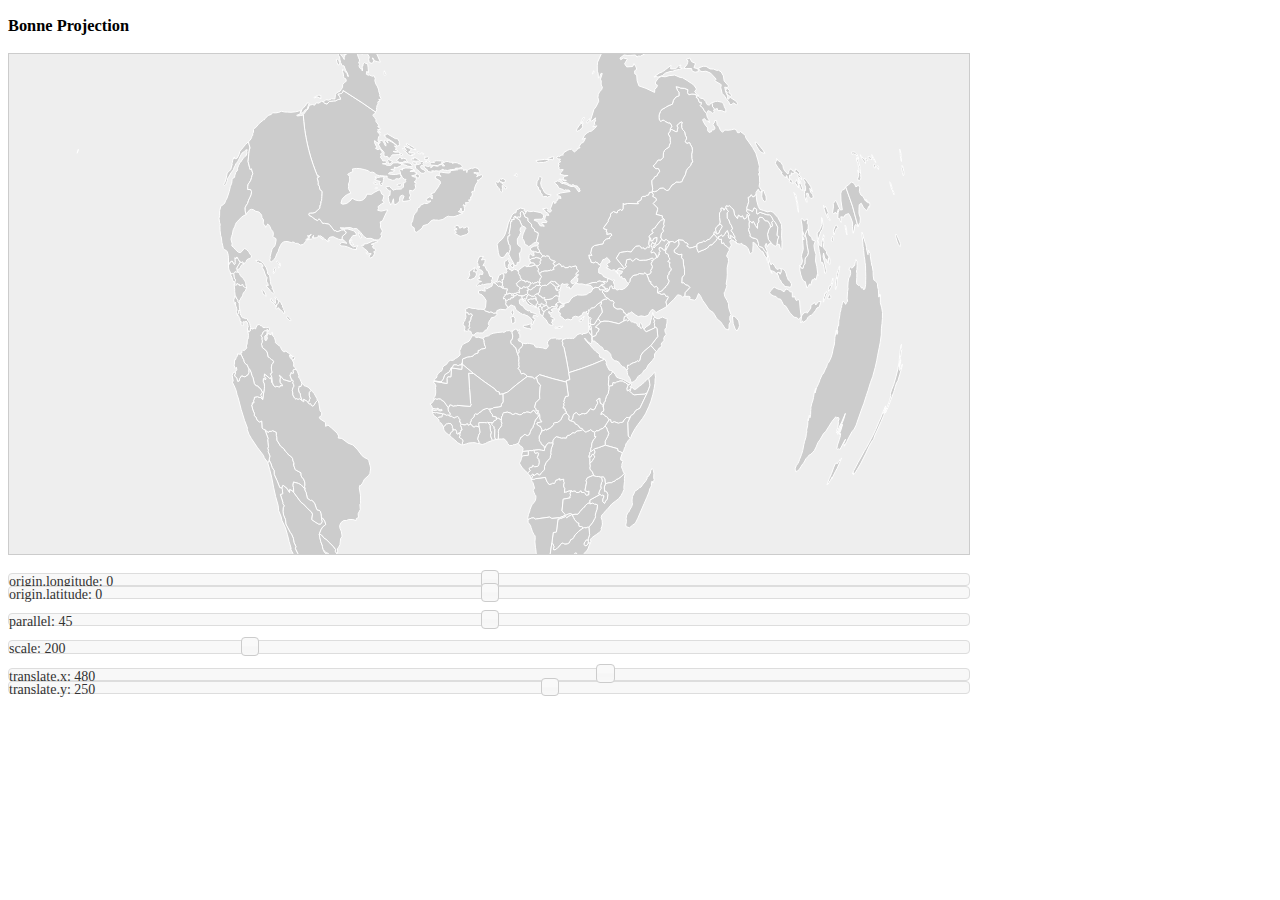
<file: src/main/webapp/d3lib/examples/bonne/bonne.html>
<!DOCTYPE html>
<html>
  <head>
    <meta http-equiv="Content-Type" content="text/html;charset=utf-8">
    <title>Bonne Projection</title>
    <script type="text/javascript" src="../../d3.js"></script>
    <script type="text/javascript" src="../../d3.geo.js"></script>
    <script type="text/javascript" src="../../lib/jquery/jquery.min.js"></script>
    <script type="text/javascript" src="../../lib/jquery-ui/jquery-ui.min.js"></script>
    <style type="text/css">

@import url("../../lib/jquery-ui/jquery-ui.css");

body, .ui-widget {
  font: 14px Helvetica Neue;
}

svg {
  width: 960px;
  height: 500px;
  border: solid 1px #ccc;
  background: #eee;
}

line {
  stroke: brown;
  stroke-dasharray: 4,2;
}

path {
  fill: #ccc;
  stroke: #fff;
}

div {
  width: 960px;
}

    </style>
  </head>
  <body>
    <h3>Bonne Projection</h3>
    <script type="text/javascript">

// Our projection.
var xy = d3.geo.bonne(),
    path = d3.geo.path().projection(xy);

var countries = d3.select("body").append("svg")
    .attr("id", "countries");

d3.json("../data/world-countries.json", function(collection) {
  countries.selectAll("path")
      .data(collection.features)
    .enter().append("path")
      .attr("d", path)
    .append("title")
      .text(function(d) { return d.properties.name; });
});

function refresh() {
  countries.selectAll("path")
      .attr("d", path);
  d3.select("#lon span")
      .text(xy.origin()[0]);
  d3.select("#lat span")
      .text(xy.origin()[1]);
  d3.select("#parallel span")
      .text(xy.parallel());
  d3.select("#scale span")
      .text(xy.scale());
  d3.select("#translate-x span")
      .text(xy.translate()[0]);
  d3.select("#translate-y span")
      .text(xy.translate()[1]);
}

    </script><p>
    <div id="lon">origin.longitude: <span>0</span></div>
    <div id="lat">origin.latitude: <span>0</span></div><p>
    <div id="parallel">parallel: <span>45</span></div><p>
    <div id="scale">scale: <span>200</span></div><p>
    <div id="translate-x">translate.x: <span>480</span></div>
    <div id="translate-y">translate.y: <span>250</span></div>
    <script type="text/javascript">

$("#lon").slider({
  min: -180,
  max: 180,
  step: 1e-1,
  value: 0,
  slide: function(event, ui) {
    var origin = xy.origin();
    origin[0] = ui.value;
    xy.origin(origin);
    refresh();
  }
});

$("#lat").slider({
  min: -90,
  max: 90,
  step: 1e-1,
  value: 0,
  slide: function(event, ui) {
    var origin = xy.origin();
    origin[1] = ui.value;
    xy.origin(origin);
    refresh();
  }
});

$("#parallel").slider({
  min: 0,
  max: 90,
  value: 45,
  slide: function(event, ui) {
    xy.parallel(ui.value);
    refresh();
  }
});

$("#scale").slider({
  min: 0,
  max: 800,
  value: 200,
  slide: function(event, ui) {
    xy.scale(ui.value);
    refresh();
  }
});

$("#translate-x").slider({
  min: -2000,
  max: 2000,
  value: 480,
  slide: function(event, ui) {
    var translate = xy.translate();
    translate[0] = ui.value;
    xy.translate(translate);
    refresh();
  }
});

$("#translate-y").slider({
  min: -2000,
  max: 2000,
  value: 250,
  slide: function(event, ui) {
    var translate = xy.translate();
    translate[1] = ui.value;
    xy.translate(translate);
    refresh();
  }
});

    </script>
  </body>
</html>
</file>
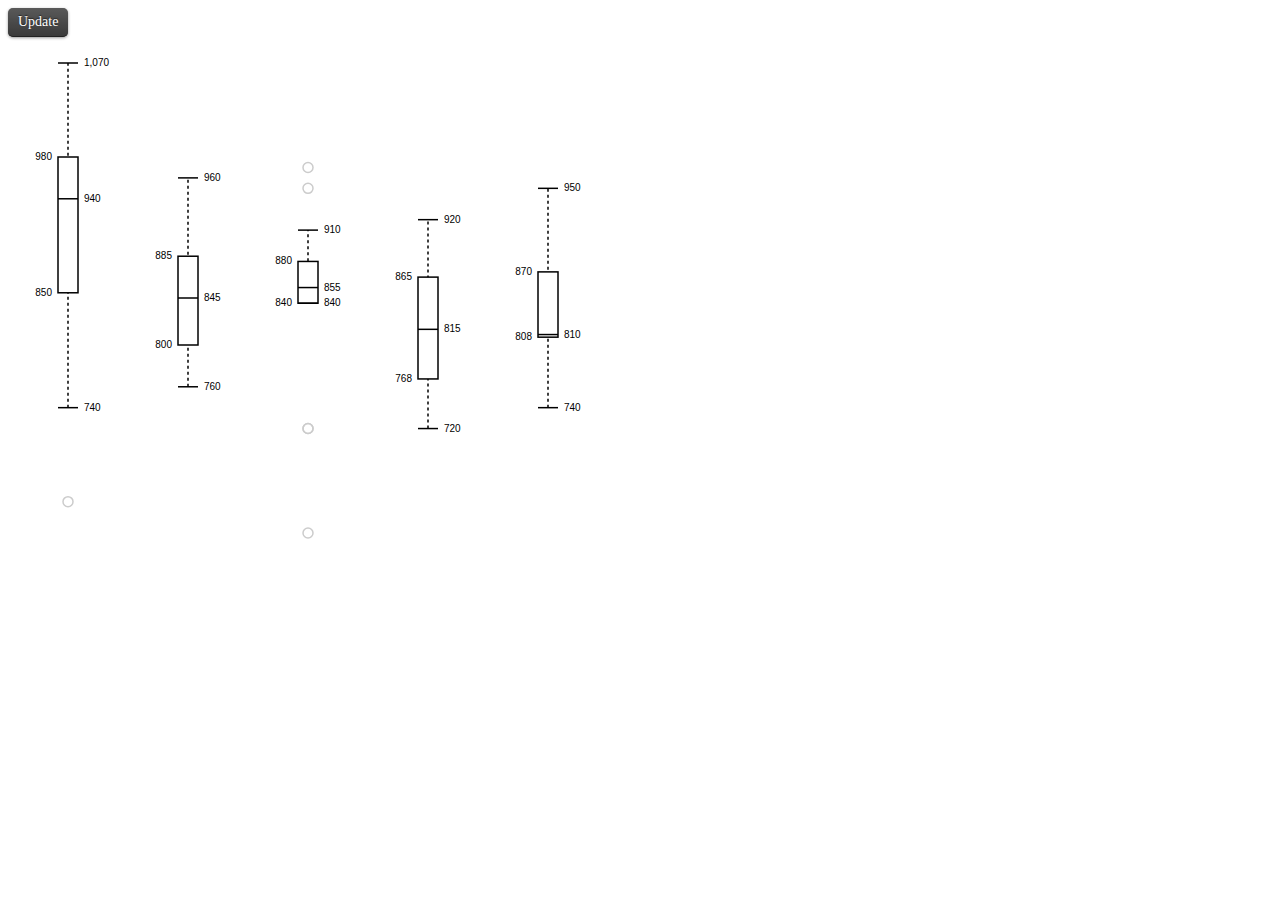
<file: src/main/webapp/d3lib/examples/box/box.html>
<!DOCTYPE html>
<html>
  <head>
    <title>Box Plot Charts</title>
    <script type="text/javascript" src="../../d3.js"></script>
    <script type="text/javascript" src="../../d3.chart.js"></script>
    <script type="text/javascript" src="../../d3.csv.js"></script>
    <link type="text/css" rel="stylesheet" href="../button.css"/>
    <link type="text/css" rel="stylesheet" href="box.css"/>
  </head>
  <body>
    <div id="chart">
      <button class="first last" onclick="transition()">
        Update
      </button><p>
    </div>
    <script type="text/javascript" src="box.js"></script>
  </body>
</html>
</file>
<file: src/main/webapp/css/hw6.css>
#displayTextButton
{
	color: blue;
}

div.title
{
	display: block;
	margin-left: auto;
	margin-right: auto;
	color: #333366;
	text-align:center;
	font-size:60px;
	font-family:"Times New Roman", Times, serif;
	/*border-style:outset; */
	border-color:Black;
	border-width:5px;
	margin-bottom:10px;
	width: 1200px;
	/*border-bottom: 1px solid black;*/
}


#button
{
	display: block;
	margin-left: auto;
	margin-right: auto;
	width: 1200px;
}

#chart
{
	display: block;
	margin-left: auto;
	margin-right: auto;
	width: 1200px;
}

#label
{
	display: block;
	margin-left: auto;
	margin-right: auto;
	width: 1200px;
}
</file>
<file: src/main/webapp/d3lib/examples/button.css>
button {
  font: 14px Helvetica Neue;
  background-color: #222;
  background-image: -moz-linear-gradient(top, rgba(255,255,255,.25), rgba(255,255,255,.11));
  background-image: -webkit-gradient(linear,left top,left bottom,color-stop(0, rgba(255,255,255,.25)),color-stop(1, rgba(255,255,255,.11)));
  background-image: -webkit-linear-gradient(rgba(255,255,255,.25), rgba(255,255,255,.11));
  color: #fff;
  text-rendering: optimizeLegibility;
  text-shadow: 0 -1px 1px #222;
  padding: 6px 10px 6px 10px;
  border: 0;
  border-radius: 0;
  border-bottom: 1px solid #222;
  margin: 0;
  -moz-box-shadow: 0 1px 3px #999;
  -webkit-box-shadow: 0 1px 3px #999;
}

button.first {
  border-top-left-radius: 5px;
  border-bottom-left-radius: 5px;
}

button.last {
  border-top-right-radius: 5px;
  border-bottom-right-radius: 5px;
}

button.active {
  background-color: rgb(65,102,133);
}

button:hover {
  background-color: steelblue;
}
</file>
<file: src/main/webapp/d3lib/examples/box/box.css>
.box { font: 10px sans-serif; }
.box line, .box rect, .box circle { stroke: #000; stroke-width: 1.5px; fill: #fff; }
.box .center { stroke-dasharray: 3 3; }
.box .outlier { stroke: #ccc; fill: none; }
</file>
<file: src/main/webapp/d3lib/examples/azimuthal/azimuthal.css>
@import url("../../lib/jquery-ui/jquery-ui.css");

body, .ui-widget {
  font: 14px Helvetica Neue;
}

svg {
  width: 960px;
  height: 500px;
  border: solid 1px #ccc;
  background: #eee;
}

path {
  fill: #ccc;
  stroke: #fff;
}

div {
  width: 960px;
}
</file>
